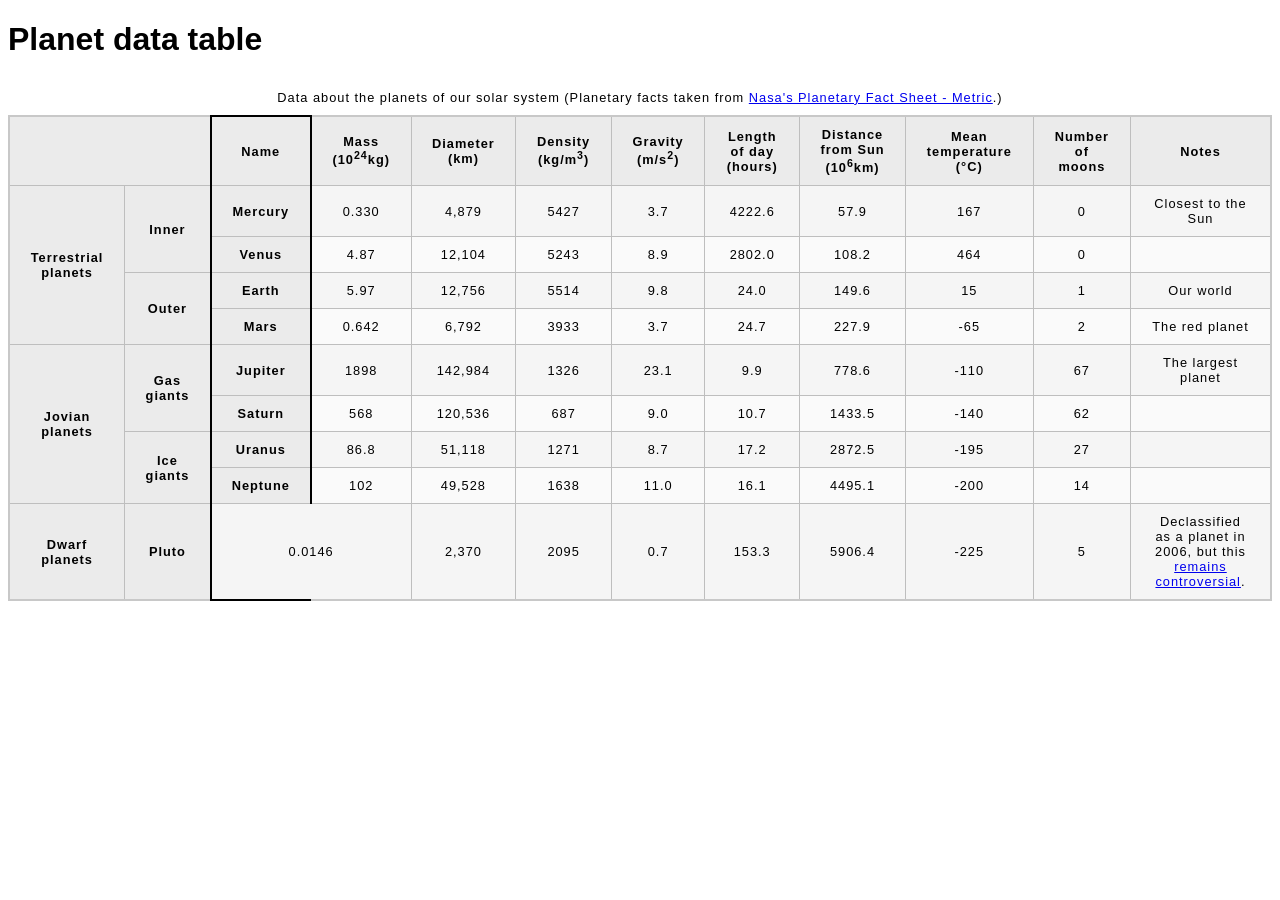
<file: planet-data-table/index.html>
<!--
Name: Clinton Olatunji
File: index.html
Date: 05 June, 2026
A table showing data about planets in our solar system.
-->

<!DOCTYPE html>
<html lang="en-US">
    <meta name="author" content="Clinton Olatunji">
    <meta name="description" content="A table showing data about planets in our solar system.">
  <head>
    <meta charset="utf-8" />
    <meta name="viewport" content="width=device-width" />
    <title>Planet Data Table - Solar System</title>
    <link href="style.css" rel="stylesheet" type="text/css" />
  </head>
  <body>
  <h1>Planet data table</h1>

  <table>
    <caption>Data about the planets of our solar system (Planetary facts taken from <a href="https://nssdc.gsfc.nasa.gov/planetary/factsheet/">Nasa's Planetary Fact Sheet - Metric</a>.)</caption>

    <colgroup>
      <col span="2" />
      <col class="column-border" />
    </colgroup>

    <thead>
      <tr>
        <th colspan="2" scope="col"></th>
        <th scope="col">Name</th>
        <th scope="col">Mass (10<sup>24</sup>kg)</th>
        <th scope="col">Diameter (km)</th>
        <th scope="col">Density (kg/m<sup>3</sup>)</th>
        <th scope="col">Gravity (m/s<sup>2</sup>)</th>
        <th scope="col">Length of day (hours)</th>
        <th scope="col">Distance from Sun (10<sup>6</sup>km)</th>
        <th scope="col">Mean temperature (°C)</th>
        <th scope="col">Number of moons</th>
        <th scope="col">Notes</th>
      </tr>
    </thead>

    <tbody>
      <!-- Terrestrial planets -->
      <tr>
        <th rowspan="4" scope="rowgroup">Terrestrial planets</th>
        <th rowspan="2" scope="rowgroup">Inner</th>
        <th scope="row">Mercury</th>
        <td>0.330</td>
        <td>4,879</td>
        <td>5427</td>
        <td>3.7</td>
        <td>4222.6</td>
        <td>57.9</td>
        <td>167</td>
        <td>0</td>
        <td>Closest to the Sun</td>
      </tr>
      <tr>
        <th scope="row">Venus</th>
        <td>4.87</td>
        <td>12,104</td>
        <td>5243</td>
        <td>8.9</td>
        <td>2802.0</td>
        <td>108.2</td>
        <td>464</td>
        <td>0</td>
        <td></td>
      </tr>
      <tr>
        <th rowspan="2" scope="rowgroup">Outer</th>
        <th scope="row">Earth</th>
        <td>5.97</td>
        <td>12,756</td>
        <td>5514</td>
        <td>9.8</td>
        <td>24.0</td>
        <td>149.6</td>
        <td>15</td>
        <td>1</td>
        <td>Our world</td>
      </tr>
      <tr>
        <th scope="row">Mars</th>
        <td>0.642</td>
        <td>6,792</td>
        <td>3933</td>
        <td>3.7</td>
        <td>24.7</td>
        <td>227.9</td>
        <td>-65</td>
        <td>2</td>
        <td>The red planet</td>
      </tr>

      <!-- Jovian planets - Gas giants -->
      <tr>
        <th rowspan="4" scope="rowgroup">Jovian planets</th>
        <th rowspan="2" scope="rowgroup">Gas giants</th>
        <th scope="row">Jupiter</th>
        <td>1898</td>
        <td>142,984</td>
        <td>1326</td>
        <td>23.1</td>
        <td>9.9</td>
        <td>778.6</td>
        <td>-110</td>
        <td>67</td>
        <td>The largest planet</td>
      </tr>
      <tr>
        <th scope="row">Saturn</th>
        <td>568</td>
        <td>120,536</td>
        <td>687</td>
        <td>9.0</td>
        <td>10.7</td>
        <td>1433.5</td>
        <td>-140</td>
        <td>62</td>
        <td></td>
      </tr>

      <!-- Jovian planets - Ice giants -->
      <tr>
        <th rowspan="2" scope="rowgroup">Ice giants</th>
        <th scope="row">Uranus</th>
        <td>86.8</td>
        <td>51,118</td>
        <td>1271</td>
        <td>8.7</td>
        <td>17.2</td>
        <td>2872.5</td>
        <td>-195</td>
        <td>27</td>
        <td></td>
      </tr>
      <tr>
        <th scope="row">Neptune</th>
        <td>102</td>
        <td>49,528</td>
        <td>1638</td>
        <td>11.0</td>
        <td>16.1</td>
        <td>4495.1</td>
        <td>-200</td>
        <td>14</td>
        <td></td>
      </tr>

      <!-- Dwarf planets -->
      <tr>
        <th scope="rowgroup">Dwarf planets</th>
        <th scope="row">Pluto</th>
        <td colspan="2">0.0146</td>
        <td>2,370</td>
        <td>2095</td>
        <td>0.7</td>
        <td>153.3</td>
        <td>5906.4</td>
        <td>-225</td>
        <td>5</td>
        <td>Declassified as a planet in 2006, but this <a href="http://www.usatoday.com/story/tech/2014/10/02/pluto-planet-solar-system/16578959/">remains controversial</a>.</td>
      </tr>
    </tbody>
  </table>

</body>
</html>
</file>
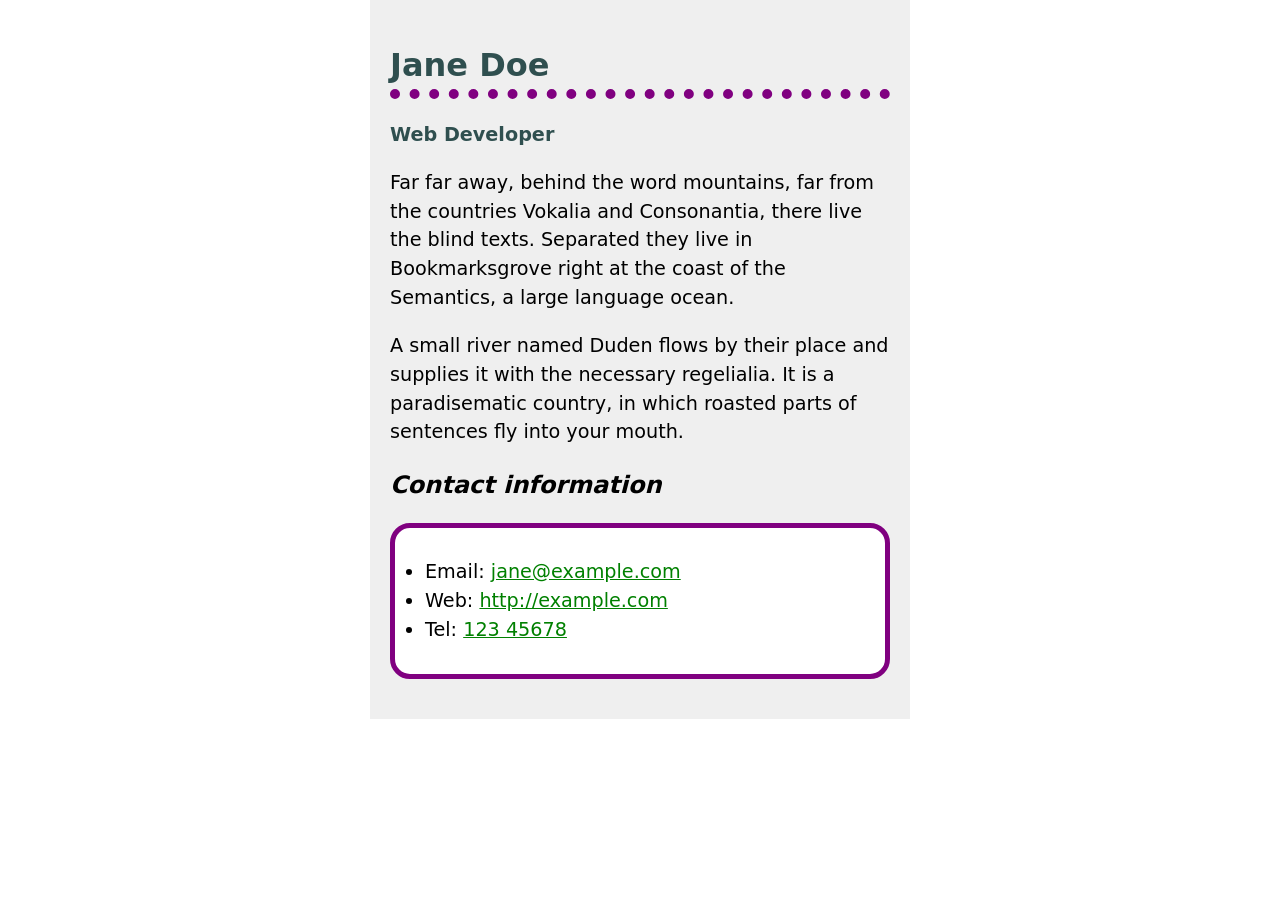
<file: Assignment3/Part1/index.html>
<!--
Name: Clinton Olatunji
File: index.html
Date: 19 June 2026
A biography page styled with CSS as part of Assignment 3 Part 1.
-->
<!DOCTYPE html>
<html lang="en">
<head>
<meta charset="utf-8">
<title>Biography Page</title>
<link rel="stylesheet" href="styles.css">
</head>
<body>
    <h1>Jane Doe</h1>
<div class="job-title">Web Developer</div>
<p>
  Far far away, behind the word mountains, far from the countries Vokalia and
  Consonantia, there live the blind texts. Separated they live in Bookmarksgrove
  right at the coast of the Semantics, a large language ocean.
</p>

<p>
  A small river named Duden flows by their place and supplies it with the
  necessary regelialia. It is a paradisematic country, in which roasted parts of
  sentences fly into your mouth.
</p>


<h2>Contact information</h2>
<ul>
  <li>Email: <a href="mailto:jane@example.com">jane@example.com</a></li>
  <li>Web: <a href="http://example.com">http://example.com</a></li>
  <li>Tel: <a href="tel:12345678">123 45678</a></li>
</ul>
</body>
</html>
</file>
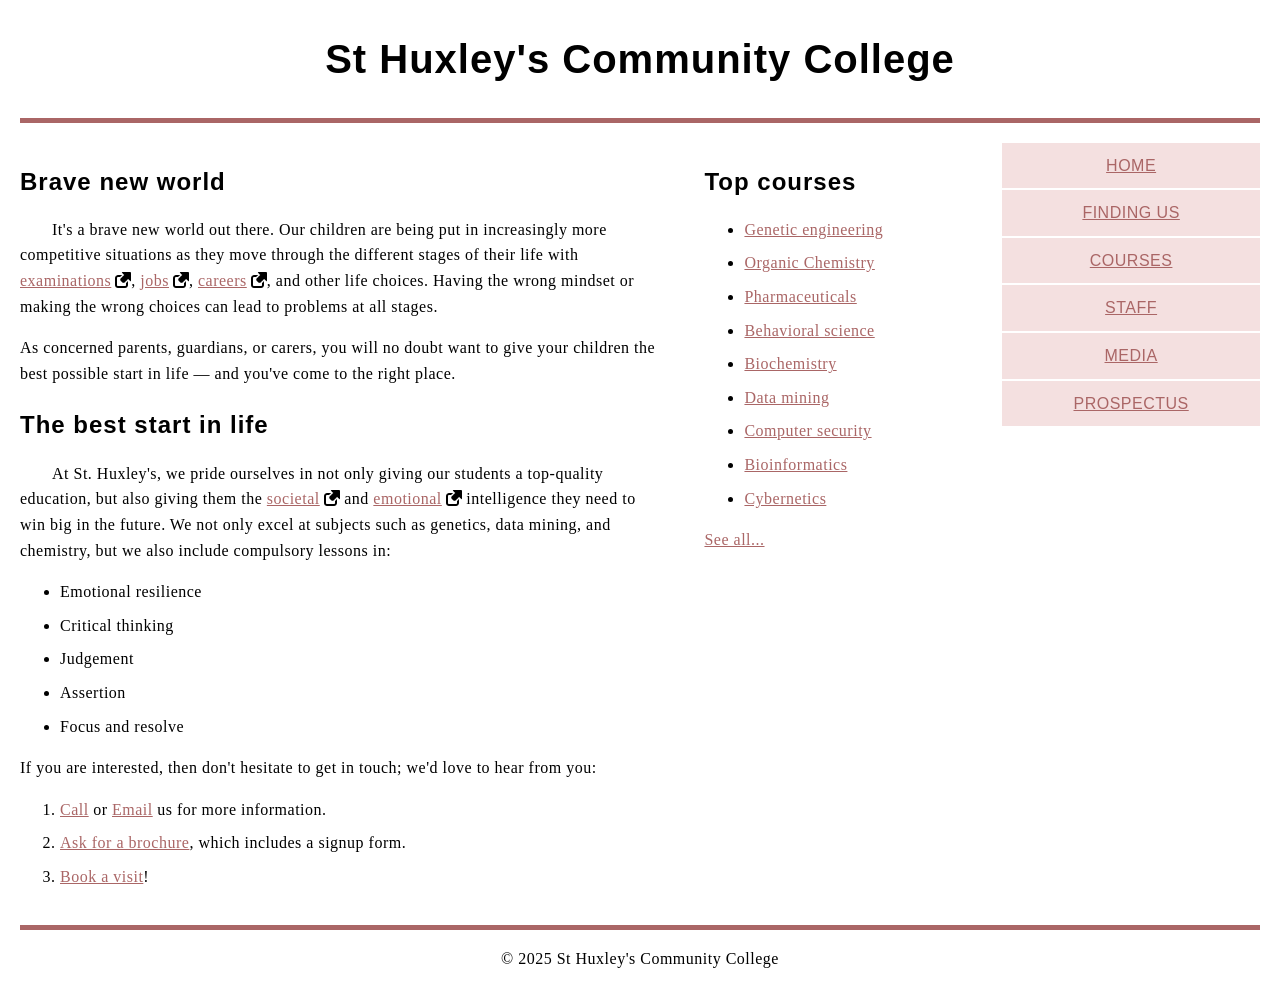
<file: Assignment3/Part2/index.html>
<!--
Name: Clinton Olatunji
File: index.html
Date: 19 June, 2026
A community college homepage with text styling as part of Assignment 3 Part 2.
-->
<!doctype html> 
<html lang="en-US">
  <head>
    <meta charset="utf-8" />
    <meta name="viewport" content="width=device-width" />
    <title>St Huxley's Community College</title>
    <link href="style.css" type="text/css" rel="stylesheet" />
  </head>
  <body>
    <header>
      <h1>St Huxley's Community College</h1>
    </header>
    <main>
      <section>
        <h2>Brave new world</h2>
        <p>
          It's a brave new world out there. Our children are being put in
          increasingly more competitive situations as they move through the
          different stages of their life with
          <a href="https://en.wikipedia.org/wiki/Examination">examinations</a
          >, <a href="https://en.wikipedia.org/wiki/Jobs">jobs</a>,
          <a href="https://en.wikipedia.org/wiki/Career">careers</a>, and
          other life choices. Having the wrong mindset or making the wrong
          choices can lead to problems at all stages.
        </p>
        <p>
          As concerned parents, guardians, or carers, you will no doubt want
          to give your children the best possible start in life — and you've
          come to the right place.
        </p>
        <h2>The best start in life</h2>
        <p>
          At St. Huxley's, we pride ourselves in not only giving our  students
          a top-quality education, but also giving them the 
          <a href="https://en.wikipedia.org/wiki/Society">societal</a> and
          <a href="https://en.wikipedia.org/wiki/Emotion">emotional</a>
          intelligence they need to win big in the future. We not only excel
          at subjects such as genetics, data mining, and chemistry, but we
          also include compulsory lessons in:
        </p>
        <ul>
          <li>Emotional resilience</li>
          <li>Critical thinking</li>
          <li>Judgement</li>
          <li>Assertion</li>
          <li>Focus and resolve</li>
        </ul>
        <p>
          If you are interested, then don't hesitate to get in touch; we'd
          love to hear from you:
        </p>
        <ol>
          <li>
            <a href="#">Call</a> or <a href="#">Email</a> us for more
            information.
          </li>
          <li>
            <a href="#">Ask for a brochure</a>, which includes a signup form.
          </li>
          <li><a href="#">Book a visit</a>!</li>
        </ol>
      </section>
      <aside>
        <h2>Top courses</h2>
        <ul>
          <li><a href="#">Genetic engineering</a></li>
          <li><a href="#">Organic Chemistry</a></li>
          <li><a href="#">Pharmaceuticals</a></li>
          <li><a href="#">Behavioral science</a></li>
          <li><a href="#">Biochemistry</a></li>
          <li><a href="#">Data mining</a></li>
          <li><a href="#">Computer security</a></li>
          <li><a href="#">Bioinformatics</a></li>
          <li><a href="#">Cybernetics</a></li>
        </ul>
        <p><a href="#">See all...</a></p>
      </aside>
      <nav>
        <ul>
          <li><a href="#">Home</a></li>
          <li><a href="#">Finding us</a></li>
          <li><a href="#">Courses</a></li>
          <li><a href="#">Staff</a></li>
          <li><a href="#">Media</a></li>
          <li><a href="#">Prospectus</a></li>
        </ul>
      </nav>
    </main>
    <footer>
      <p>&copy; 2025 St Huxley's Community College</p>
    </footer>
  </body>
</html>
</file>
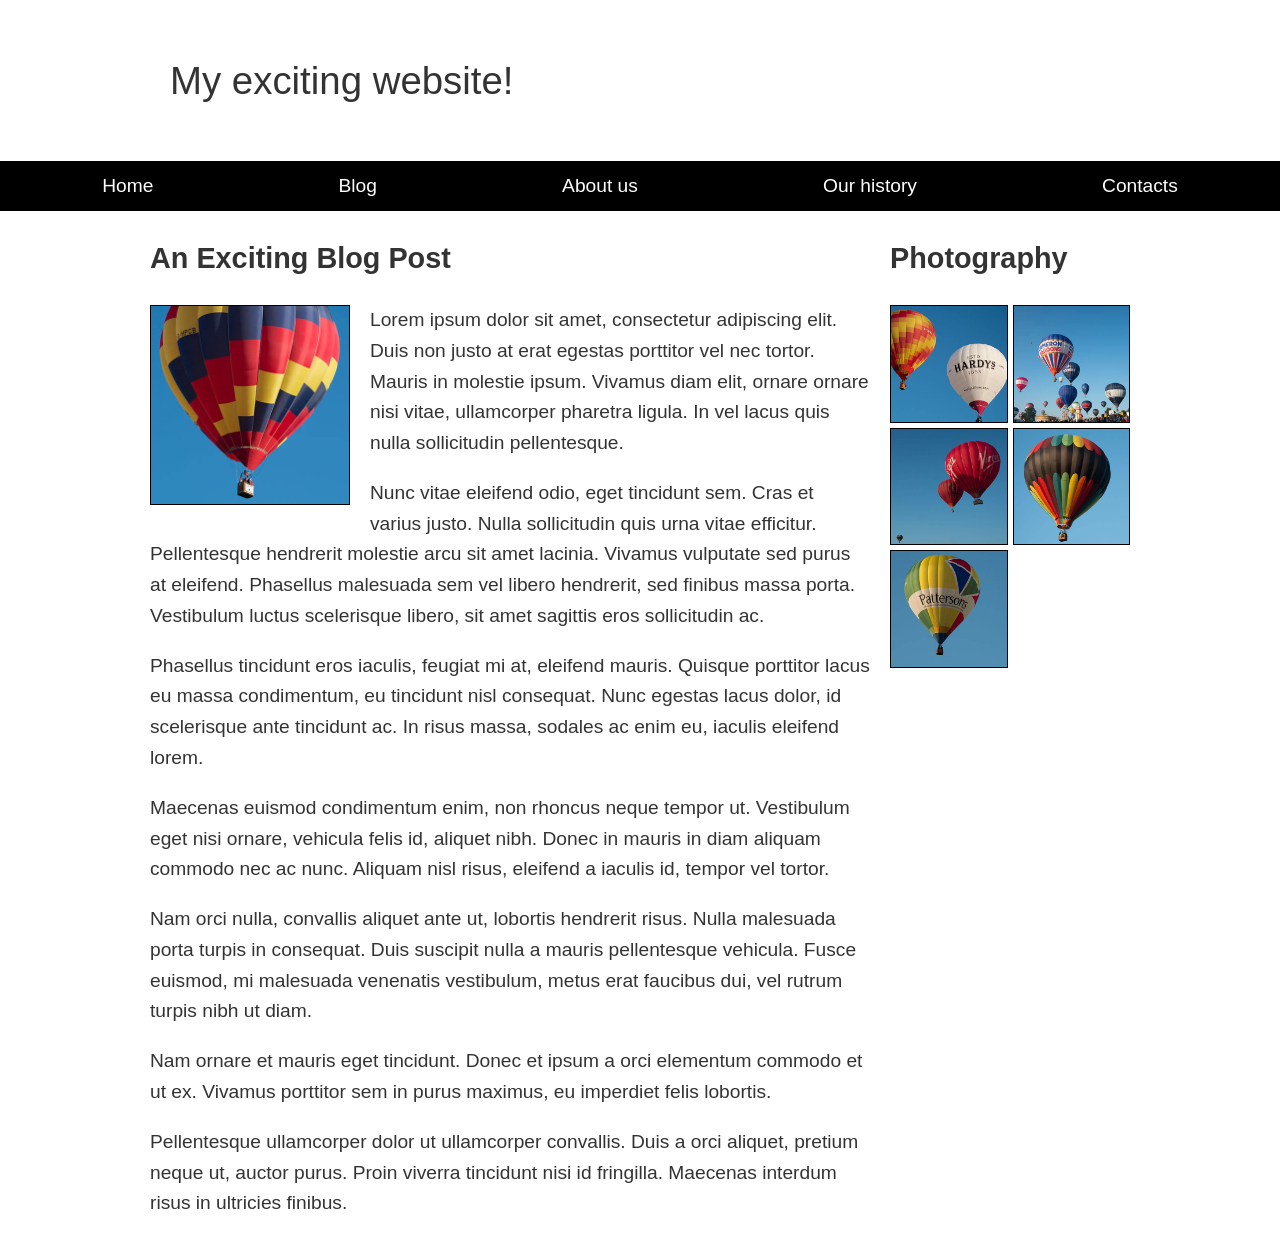
<file: Assignment3/Part3/index.html>
<!--
Name: Clinton  Olatunji
File: index.html
Date: 19 June, 2026    
A webpage layout exercise as part of Assignment 3 Part 3.
-->
<!doctype html>
<html lang="en-US">
  <head>
    <meta charset="utf-8" />
    <meta name="viewport" content="width=device-width, initial-scale=1" />
    <title>Layout Task</title>
    <link href="style.css" rel="stylesheet" type="text/css" />
  </head>
  <body>
    <div class="logo">My exciting website!</div>

    <nav>
      <ul>
        <li><a href="">Home</a></li>
        <li><a href="">Blog</a></li>
        <li><a href="">About us</a></li>
        <li><a href="">Our history</a></li>
        <li><a href="">Contacts</a></li>
      </ul>
    </nav>

    <main class="grid">
      <article>
        <h1>An Exciting Blog Post</h1>
        <img src="images/square6.jpg" alt="placeholder" class="feature" />
        <p>
          Lorem ipsum dolor sit amet, consectetur adipiscing elit. Duis non
          justo at erat egestas porttitor vel nec tortor. Mauris in molestie
          ipsum. Vivamus diam elit, ornare ornare nisi vitae, ullamcorper
          pharetra ligula. In vel lacus quis nulla sollicitudin pellentesque.
        </p>
        <p>
          Nunc vitae eleifend odio, eget tincidunt sem. Cras et varius justo.
          Nulla sollicitudin quis urna vitae efficitur. Pellentesque
          hendrerit molestie arcu sit amet lacinia. Vivamus vulputate sed
          purus at eleifend. Phasellus malesuada sem vel libero hendrerit,
          sed finibus massa porta. Vestibulum luctus scelerisque libero, sit
          amet sagittis eros sollicitudin ac.
        </p>
        <p>
          Phasellus tincidunt eros iaculis, feugiat mi at, eleifend mauris.
          Quisque porttitor lacus eu massa condimentum, eu tincidunt nisl
          consequat. Nunc egestas lacus dolor, id scelerisque ante tincidunt
          ac. In risus massa, sodales ac enim eu, iaculis eleifend lorem.
        </p>
        <p>
          Maecenas euismod condimentum enim, non rhoncus neque tempor ut.
          Vestibulum eget nisi ornare, vehicula felis id, aliquet nibh. Donec
          in mauris in diam aliquam commodo nec ac nunc. Aliquam nisl risus,
          eleifend a iaculis id, tempor vel tortor.
        </p>
        <p>
          Nam orci nulla, convallis aliquet ante ut, lobortis hendrerit
          risus. Nulla malesuada porta turpis in consequat. Duis suscipit
          nulla a mauris pellentesque vehicula. Fusce euismod, mi malesuada
          venenatis vestibulum, metus erat faucibus dui, vel rutrum turpis
          nibh ut diam.
        </p>
        <p>
          Nam ornare et mauris eget tincidunt. Donec et ipsum a orci elementum
          commodo et ut ex. Vivamus porttitor sem in purus maximus, eu imperdiet
          felis lobortis.
        </p>
        <p>
          Pellentesque ullamcorper dolor ut ullamcorper convallis. Duis a
          orci aliquet, pretium neque ut, auctor purus. Proin viverra
          tincidunt nisi id fringilla. Maecenas interdum risus in ultricies
          finibus.
        </p>
      </article>


      <aside>
        <h2>Photography</h2>
        <ul class="photos">
          <li><img src="images/square1.jpg" alt="placeholder" /></li> 
          <li><img src="images/square2.jpg" alt="placeholder" /></li>
          <li><img src="images/square3.jpg" alt="placeholder" /></li>
          <li><img src="images/square4.jpg" alt="placeholder" /></li>
          <li><img src="images/square5.jpg" alt="placeholder" /></li>
        </ul>
      </aside>
    </main>
  </body>
</html>
</file>
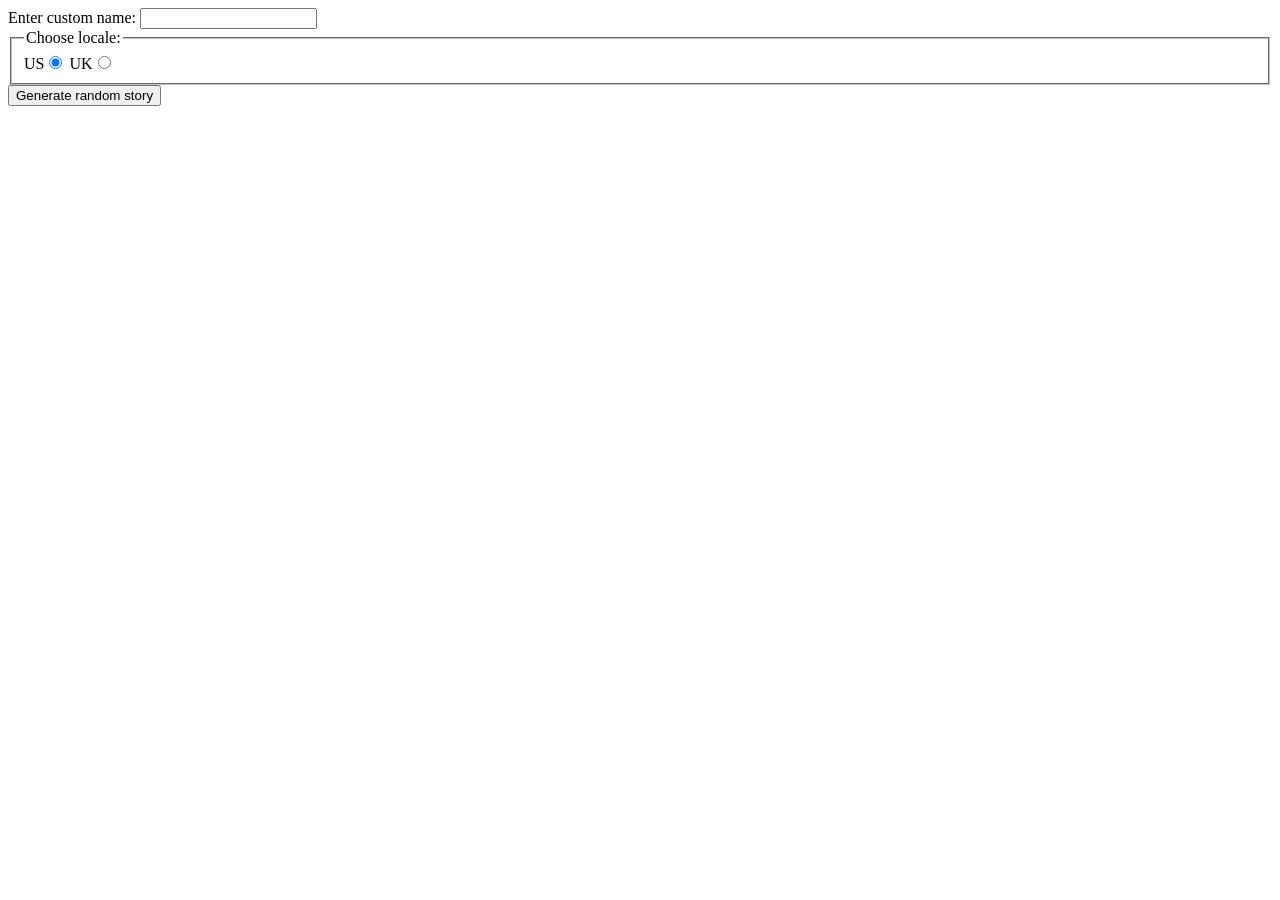
<file: Assignment4/Part1/index.html>
<!DOCTYPE html>
<html lang="en">
<head>
<meta charset="utf-8">
<title>Silly Story Generator</title>
<!--
Name: Clinton Olatunji
File: index.html
Date: 31 July 2026
This page contains a form and button that generates a silly random story.
-->
</head>
<body>
<div>
  <label for="custom-name">Enter custom name:</label>
  <input id="custom-name" type="text" placeholder="" />
</div>
<fieldset>
  <legend>Choose locale:</legend>
  <label for="us">US</label
  ><input id="us" type="radio" name="uk-us" value="us" checked />
  <label for="uk">UK</label
  ><input id="uk" type="radio" name="uk-us" value="uk" />
</fieldset>
<div>
  <button class="generate">Generate random story</button>
</div>
<!-- Thanks a lot to Willy Aguirre for his help with the code for this assessment -->
<p class="story"></p>
<script src="main.js"></script>
</body>
</html>
</file>
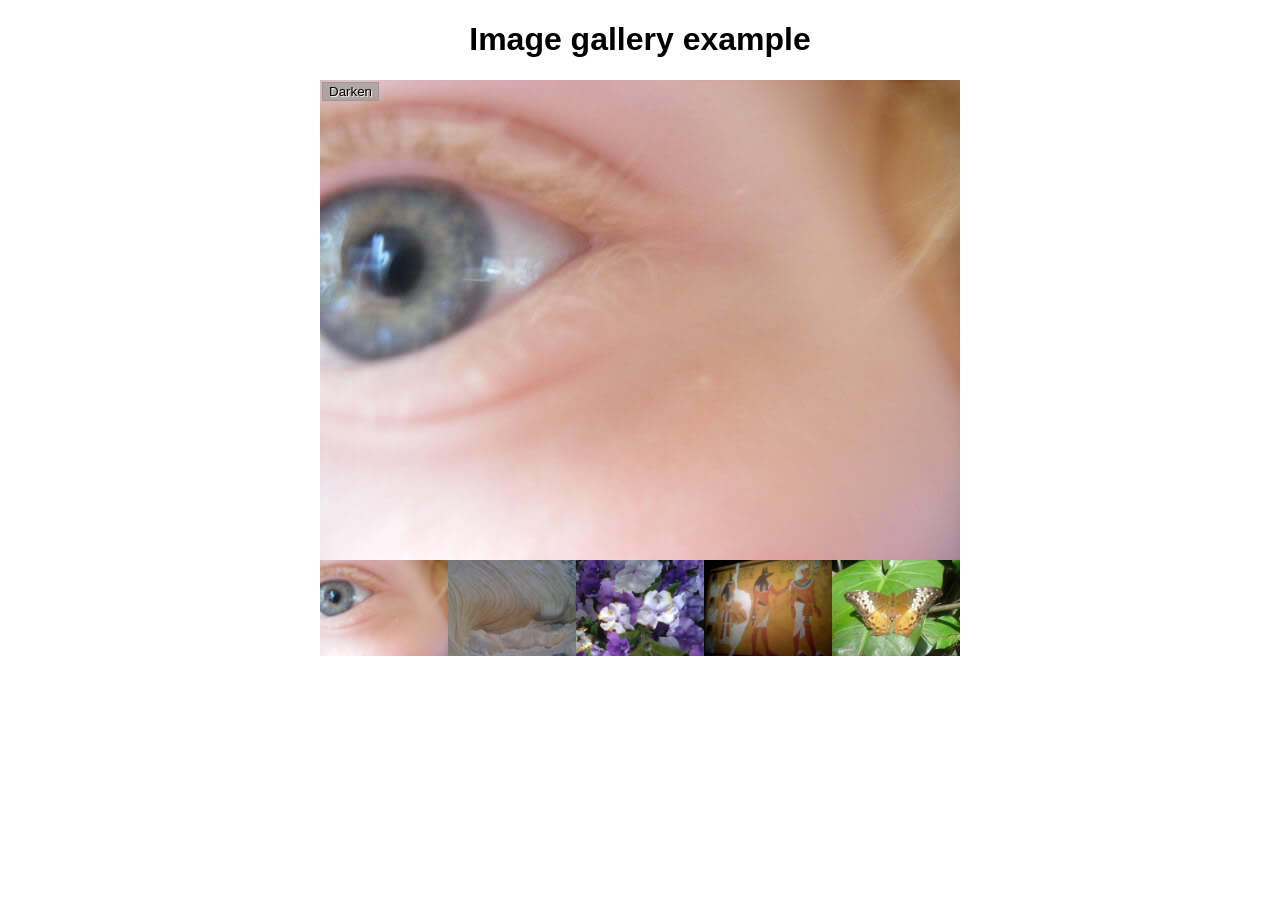
<file: Assignment4/Part2/index.html>
<!--
Name: Clinton Olatunji
File: index.html
Date: 31 July 2026
This page displays a photo gallery with a thumbnail bar, a darken button, and a large main image.
-->
<!DOCTYPE html>
<html lang="en-us">
  <head>
    <meta charset="utf-8">

    <title>Image gallery</title>

    <link rel="stylesheet" href="style.css">
    
  </head>

  <body>
    <h1>Image gallery example</h1>

    <div class="full-img">
      <img class="displayed-img" src="images/pic1.jpg" alt="Closeup of a human eye">
      <div class="overlay"></div>
      <button class="dark">Darken</button>
    </div>

    <div class="thumb-bar">


    </div>
    <script src="main.js"></script>
  </body>
</html>
</file>
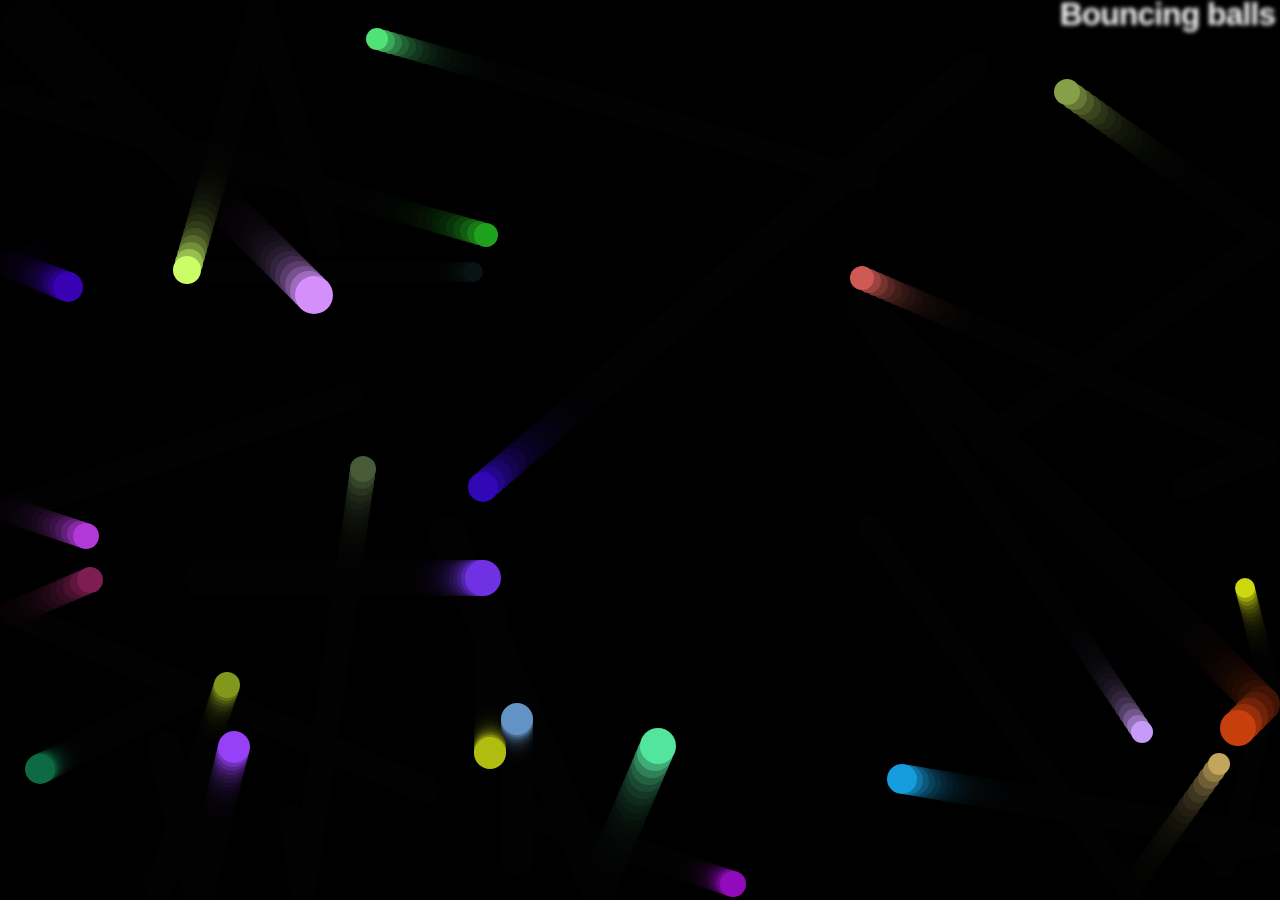
<file: Assignment4/Part3/index.html>
<!DOCTYPE html>
<html lang="en">
<head>
<meta charset="utf-8">
<title>Bouncing Balls</title>
<!--
Name: clinton Olatunji
File: index.html
Date: 31 July 2026
This page displays a canvas with colorful balls bouncing around the screen.
-->
<link rel="stylesheet" href="style.css">
</head>
<body>
<h1>Bouncing balls</h1>
<canvas></canvas>
<script src="main.js"></script>
</body>
</html>
</file>
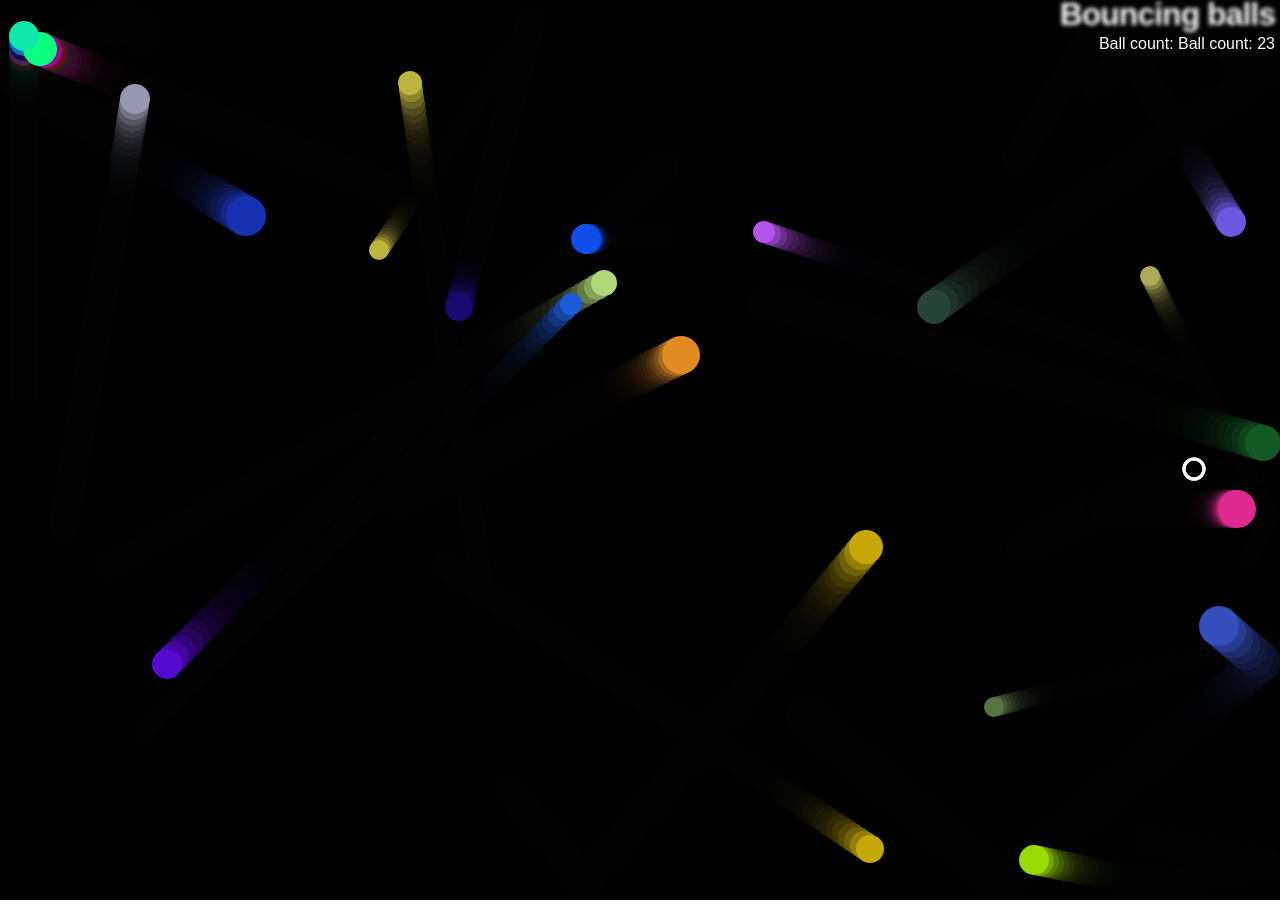
<file: Assignment4/Part4/index.html>
<!DOCTYPE html>
<html lang="en">
<head>
<meta charset="utf-8">
<title>Bouncing Balls with Evil Circle</title>
<!--
Name: clinton Olatunji
File: index.html
Date: 31 July 2026
This page adds a user controlled evil circle that eats the bouncing balls, with a ball counter.
-->
<link rel="stylesheet" href="style.css">
</head>
<body>
<h1>Bouncing balls</h1>
<p>Ball count: <span class="count">0</span></p>
<canvas></canvas>
<script src="main.js"></script>
</body>
</html>
</file>
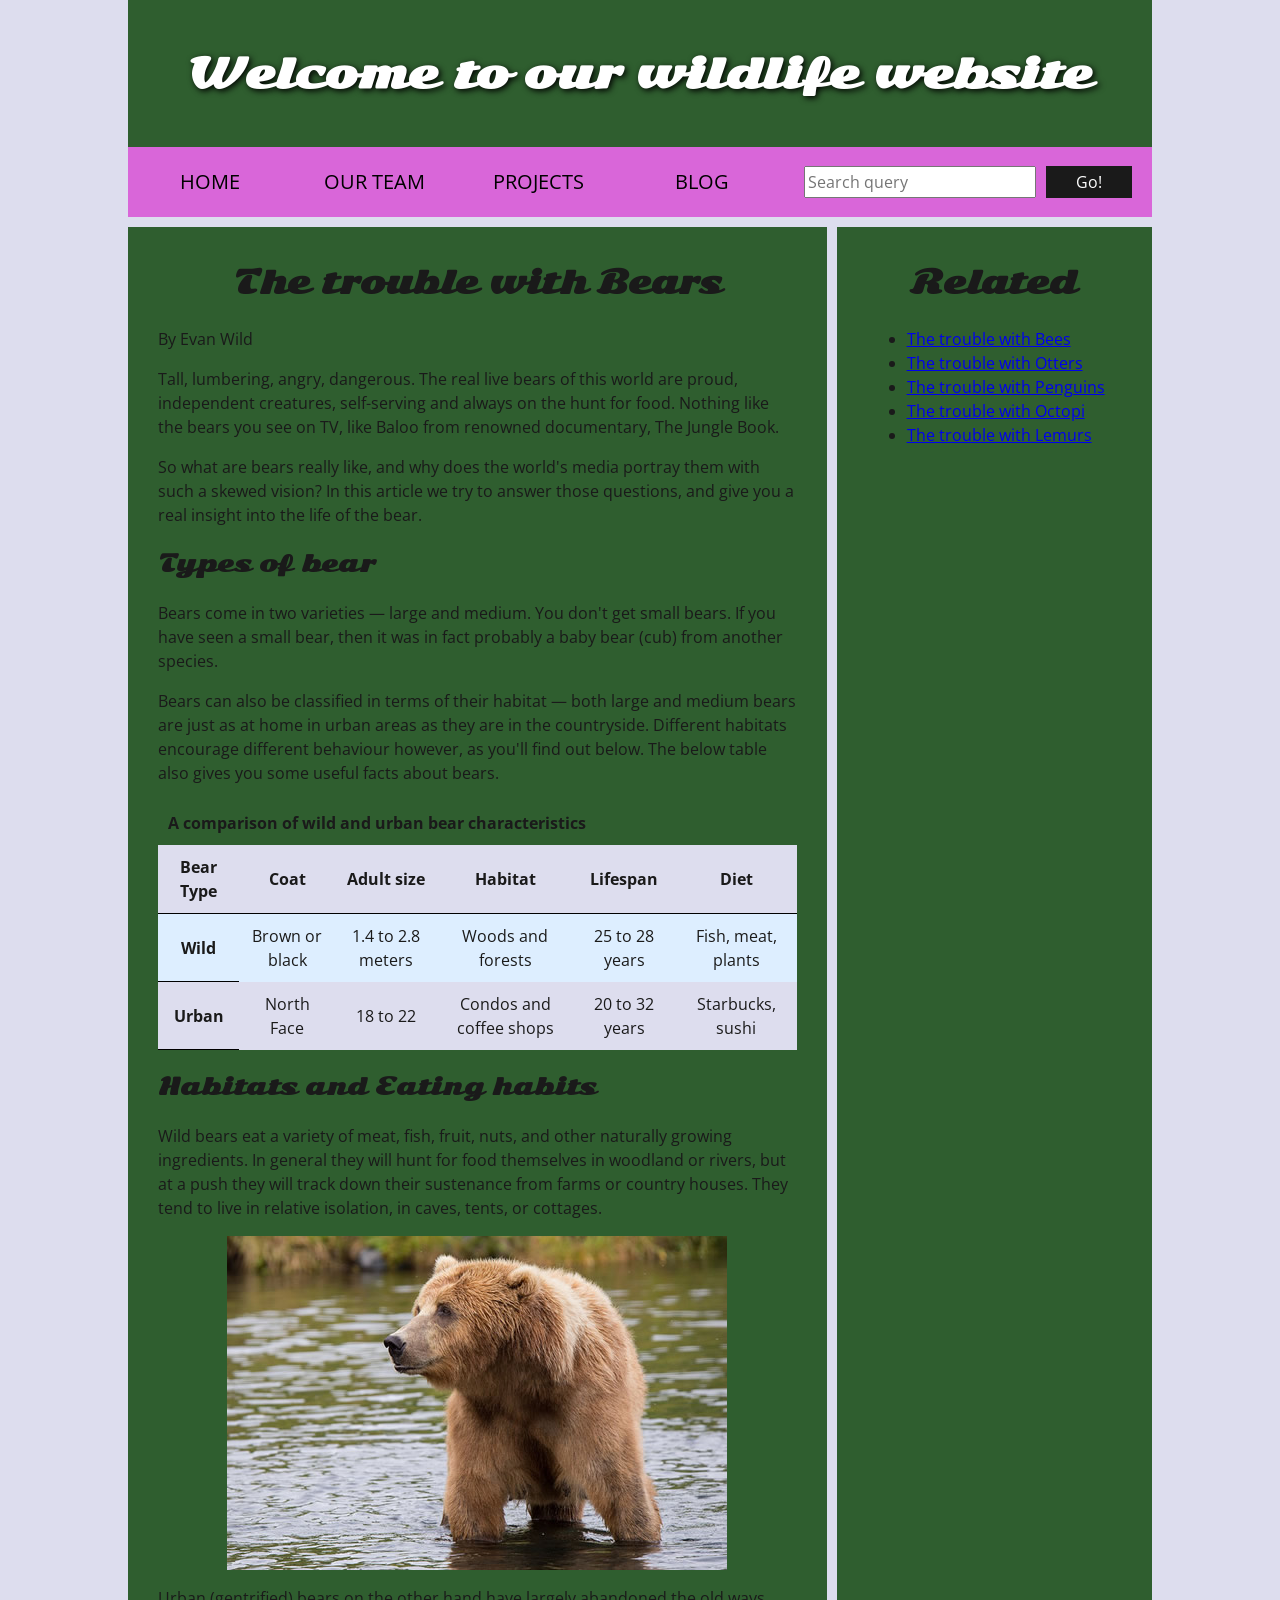
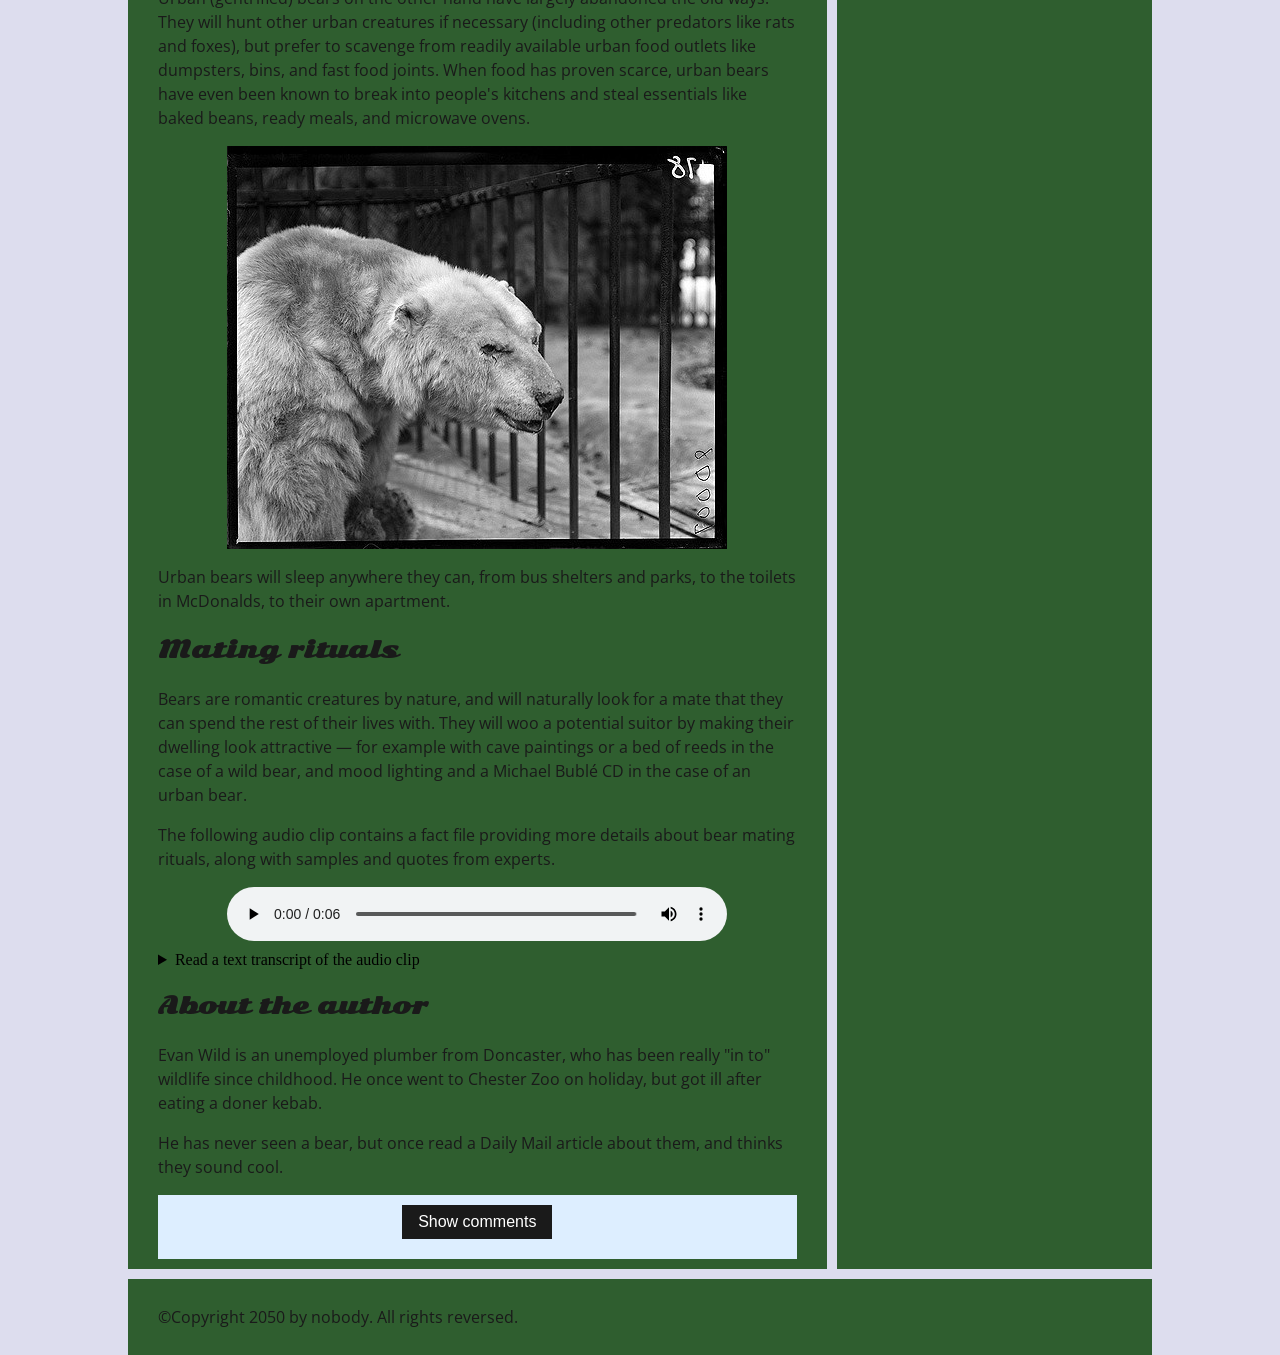
<file: Assignment5/Part1/index.html>
<!DOCTYPE html>
<html lang="en">
  <head>
    <meta charset="utf-8">

    <title>Accessibility assessment</title>
    <!--
    Name: Clinton Olatunji
    File: index.html
    Date: 05 August 2026
    This page is a fixed, accessible version of a fictional wildlife article about bears, with improved color contrast, semantic HTML, labeled forms, and an accessible table.
    -->
    <link href="https://fonts.googleapis.com/css?family=Open+Sans+Condensed:300|Sonsie+One" rel="stylesheet" type="text/css">
    <link rel="stylesheet" href="style.css">

    <!-- the below three lines are a fix to get HTML5 semantic elements working in old versions of Internet Explorer-->
    <!--[if lt IE 9]>
      <script src="http://html5shiv.googlecode.com/svn/trunk/html5.js"></script>
    <![endif]-->
  </head>

  <body>
    <header class="header">
      <h1>Welcome to our wildlife website</h1>
    </header>

    <nav class="nav">
      <ul>
        <li><a href="#">Home</a></li>
        <li><a href="#">Our team</a></li>
        <li><a href="#">Projects</a></li>
        <li><a href="#">Blog</a></li>
      </ul>

      <form class="search">
        <label for="search-input" class="visually-hidden">Search the site</label>
        <input type="search" name="q" id="search-input" placeholder="Search query">
        <input type="submit" value="Go!">
      </form>
    </nav>

    <main>
      <article>
        <h2>The trouble with Bears</h2>
        <p>By Evan Wild</p>
        <p>Tall, lumbering, angry, dangerous. The real live bears of this world are proud, independent creatures, self-serving and always on the hunt for food. Nothing like the bears you see on TV, like Baloo from renowned documentary, The Jungle Book.</p>
        <p>So what are bears really like, and why does the world's media portray them with such a skewed vision? In this article we try to answer those questions, and give you a real insight into the life of the bear.</p>

        <h3>Types of bear</h3>
        <p>Bears come in two varieties — large and medium. You don't get small bears. If you have seen a small bear, then it was in fact probably a baby bear (cub) from another species.</p>
        <p>Bears can also be classified in terms of their habitat — both large and medium bears are just as at home in urban areas as they are in the countryside. Different habitats encourage different behaviour however, as you'll find out below. The below table also gives you some useful facts about bears.</p>

        <table>
          <caption>A comparison of wild and urban bear characteristics</caption>
          <thead>
            <tr>
              <th scope="col">Bear Type</th>
              <th scope="col">Coat</th>
              <th scope="col">Adult size</th>
              <th scope="col">Habitat</th>
              <th scope="col">Lifespan</th>
              <th scope="col">Diet</th>
            </tr>
          </thead>
          <tbody>
            <tr>
              <th scope="row">Wild</th>
              <td>Brown or black</td>
              <td>1.4 to 2.8 meters</td>
              <td>Woods and forests</td>
              <td>25 to 28 years</td>
              <td>Fish, meat, plants</td>
            </tr>
            <tr>
              <th scope="row">Urban</th>
              <td>North Face</td>
              <td>18 to 22</td>
              <td>Condos and coffee shops</td>
              <td>20 to 32 years</td>
              <td>Starbucks, sushi</td>
            </tr>
          </tbody>
        </table>

        <h3>Habitats and Eating habits</h3>
        <p>Wild bears eat a variety of meat, fish, fruit, nuts, and other naturally growing ingredients. In general they will hunt for food themselves in woodland or rivers, but at a push they will track down their sustenance from farms or country houses. They tend to live in relative isolation, in caves, tents, or cottages.</p>

        <img src="media/wild-bear.jpg" alt="A wild brown bear standing in a forest clearing">

        <p>Urban (gentrified) bears on the other hand have largely abandoned the old ways. They will hunt other urban creatures if necessary (including other predators like rats and foxes), but prefer to scavenge from readily available urban food outlets like dumpsters, bins, and fast food joints. When food has proven scarce, urban bears have even been known to break into people's kitchens and steal essentials like baked beans, ready meals, and microwave ovens.</p>

        <img src="media/urban-bear.jpg" alt="A bear sitting on a city bench next to a takeout coffee cup">

        <p>Urban bears will sleep anywhere they can, from bus shelters and parks, to the toilets in McDonalds, to their own apartment.</p>

        <h3>Mating rituals</h3>
        <p>Bears are romantic creatures by nature, and will naturally look for a mate that they can spend the rest of their lives with. They will woo a potential suitor by making their dwelling look attractive — for example with cave paintings or a bed of reeds in the case of a wild bear, and mood lighting and a Michael Bublé CD in the case of an urban bear.</p>

        <p>The following audio clip contains a fact file providing more details about bear mating rituals, along with samples and quotes from experts.</p>

        <audio controls>
          <source src="media/bear.mp3" type="audio/mp3">
          <source src="media/bear.ogg" type="audio/ogg">
          <p>It looks like your browser doesn't support HTML5 audio players. Here is a <a href="#audio-transcript">link to a text transcript</a> instead.</p>
        </audio>

        <details id="audio-transcript">
          <summary>Read a text transcript of the audio clip</summary>
          <p>The clip discusses how wild bears use scent marking and physical displays to attract mates, while urban bears rely more on visual displays such as decorating their den, and choosing a well lit spot near restaurants.</p>
        </details>

        <aside>
          <h3>About the author</h3>
          <p>Evan Wild is an unemployed plumber from Doncaster, who has been really "in to" wildlife since childhood. He once went to Chester Zoo on holiday, but got ill after eating a doner kebab.</p>
          <p>He has never seen a bear, but once read a Daily Mail article about them, and thinks they sound cool.</p>
        </aside>

        <section class="comments">
          <button class="show-hide" type="button">Show comments</button>

          <div class="comment-wrapper">
            <h2>Add comment</h2>

            <form class="comment-form">
              <div class="flex-pair">
                <label for="name">Your name:</label>
                <input type="text" name="name" id="name" placeholder="Enter your name">
              </div>
              <div class="flex-pair">
                <label for="comment">Your comment:</label>
                <input type="text" name="comment" id="comment" placeholder="Enter your comment">
              </div>
              <div>
                <input type="submit" value="Submit comment">
              </div>
            </form>

            <h2>Comments</h2>

            <ul class="comment-container">
              <li>
                <p>Bob Fossil</p>
                <p>Oh I am so glad you taught me all about the big brown angry guys in the woods. With their sniffing little noses and their bad attitudes, they can sure be a menace — I was thinking of putting them all in a truck and driving them outta here. I run a zoo, you know.</p>
              </li>
            </ul>
          </div>
        </section>
      </article>

      <div class="secondary">
        <h2>Related</h2>

        <ul>
          <li><a href="#">The trouble with Bees</a></li>
          <li><a href="#">The trouble with Otters</a></li>
          <li><a href="#">The trouble with Penguins</a></li>
          <li><a href="#">The trouble with Octopi</a></li>
          <li><a href="#">The trouble with Lemurs</a></li>
        </ul>
      </div>
    </main>

    <footer>
      <p>©Copyright 2050 by nobody. All rights reversed.</p>
    </footer>

    <script src="main.js"></script>

  </body>
</html>
</file>
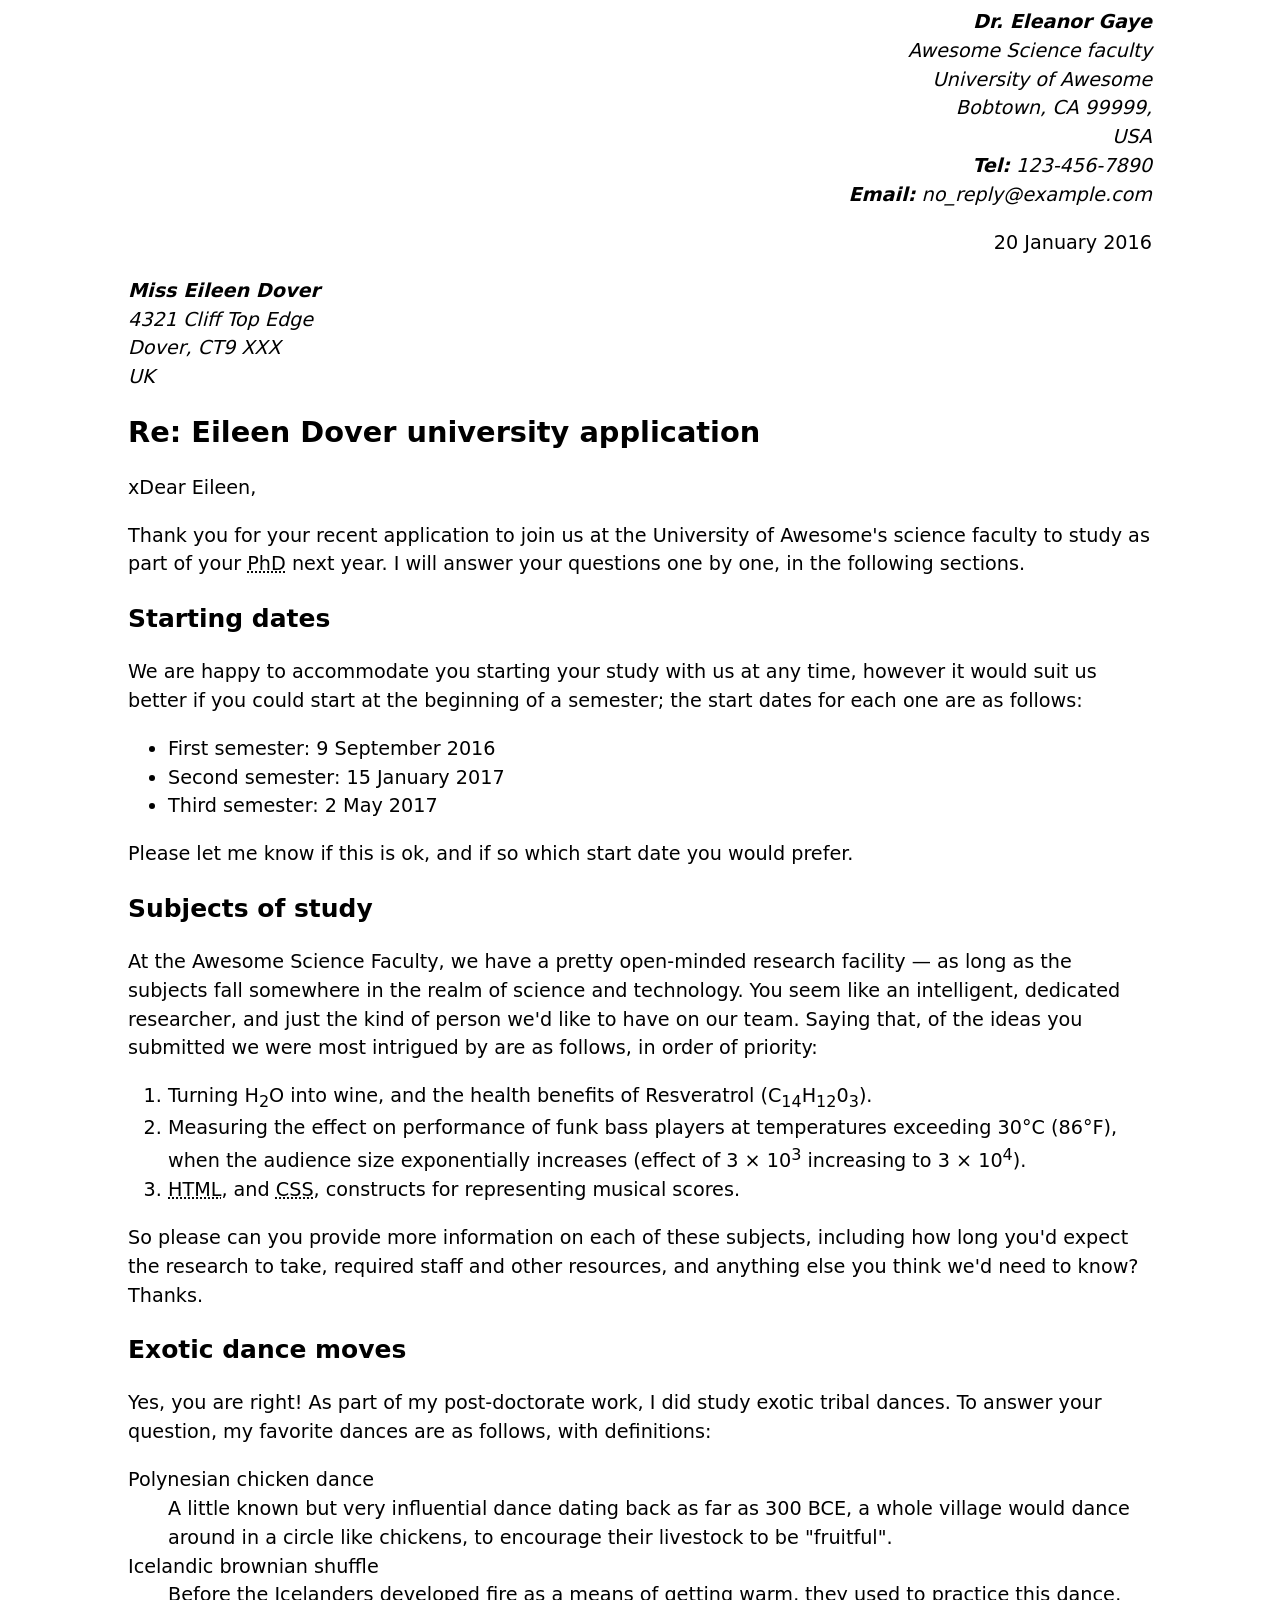
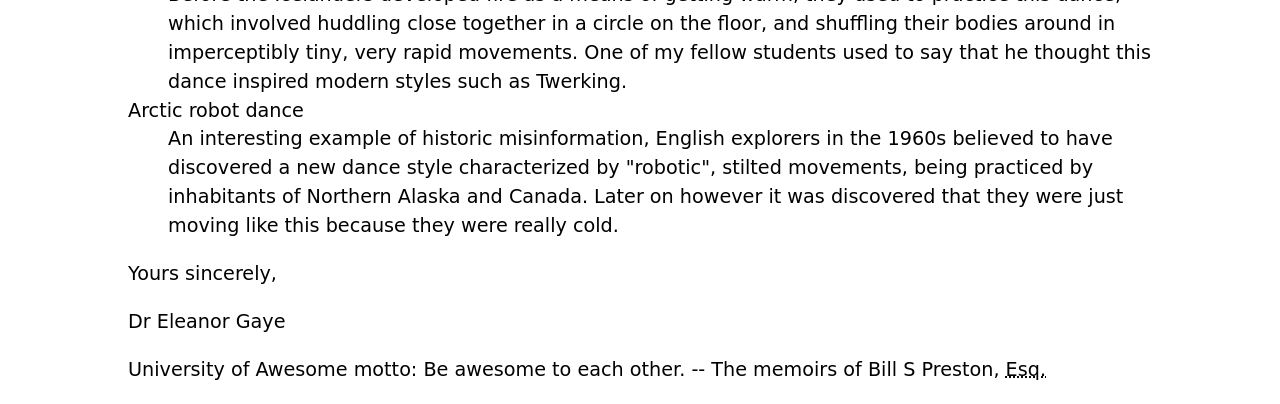
<file: lab1/part1/index.html>
<!DOCTYPE html> 
<html lang="en"> 
<head> 
	<meta charset="utf-8">         
	<!--
        Name: Clinton Olatunji
        File: index.html
        Date: 15 May 2026
        Description: Lab 1 part 1 for INFT1206, a resume cover
        -->
        <title>INFT1206 - Lab 1 Part 1</title>
	<style>
            body {
                font: 1.2em / 1.5 system-ui;
                width: 80%;
                margin-left: auto;
                margin-right: auto;
            }

            .sender-column {
                text-align: right;
            }

            h1 {
                font-size: 1.5em;
            }

            h2 {
                font-size: 1.3em;
            }
        </style>
    </head>
    <body>
        <address class="sender-column"><strong>Dr. Eleanor Gaye</strong><br>
        Awesome Science faculty<br>
        University of Awesome<br>
        Bobtown, CA 99999,<br>
        USA<br>
        <strong>Tel:</strong> 123-456-7890<br>
        <strong>Email:</strong> no_reply@example.com</address>

        <p class="sender-column"><time datetime="2016-01-20">20 January 2016</time></p>

        <address><strong>Miss Eileen Dover</strong><br>
        4321 Cliff Top Edge<br>
        Dover, CT9 XXX<br>
        UK</address>

        <h1>Re: Eileen Dover university application</h1>

        <p>xDear Eileen,</p>

        <p>Thank you for your recent application to join us at the University of
        Awesome's science faculty to study as part of your
        <abbr title="Doctor of Philosophy">PhD</abbr> next year. I will answer your
        questions one by one, in the following sections.</p>

        <h2>Starting dates</h2>

        <p>We are happy to accommodate you starting your study with us at any time,
        however it would suit us better if you could start at the beginning of a
        semester; the start dates for each one are as follows:</p>

        <ul>
            <li>First semester: 9 September 2016</li>
            <li>Second semester: 15 January 2017</li>
            <li>Third semester: 2 May 2017</li>
        </ul>

        <p>Please let me know if this is ok, and if so which start date you would
        prefer.</p>

        <h2>Subjects of study</h2>

        <p>At the Awesome Science Faculty, we have a pretty open-minded research
        facility — as long as the subjects fall somewhere in the realm of science
        and technology. You seem like an intelligent, dedicated researcher, and
        just the kind of person we'd like to have on our team. Saying that, of the
        ideas you submitted we were most intrigued by are as follows, in order of
        priority:</p>

        <ol>
            <li>Turning H<sub>2</sub>O into wine, and the health benefits of Resveratrol (C<sub>14</sub>H<sub>12</sub>0<sub>3</sub>).</li>
            <li>Measuring the effect on performance of funk bass players at temperatures
            exceeding 30°C (86°F), when the audience size exponentially increases
            (effect of 3 × 10<sup>3</sup> increasing to 3 × 10<sup>4</sup>).</li>
            <li><abbr title="Hypertext Markup Language">HTML</abbr>, and <abbr title="Cascading Style Sheet">CSS</abbr>,
            constructs for representing musical scores.</li>
        </ol>

        <p>So please can you provide more information on each of these subjects,
        including how long you'd expect the research to take, required staff and
        other resources, and anything else you think we'd need to know? Thanks.</p>

        <h2>Exotic dance moves</h2>

       <p> Yes, you are right! As part of my post-doctorate work, I
        did study exotic tribal dances. To answer your question, my
        favorite dances are as follows, with definitions:</p>

        <dl>
        <dt>Polynesian chicken dance</dt>
            <dd>A little known but very influential dance dating back as far as
            300 BCE, a whole village would
            dance around in a circle like chickens, to encourage their livestock to
            be "fruitful".</dd>
        <dt>Icelandic brownian shuffle</dt>
            <dd>Before the Icelanders developed fire as a means of getting warm, they
            used to practice this dance, which involved huddling close together in a
            circle on the floor, and shuffling their bodies around in imperceptibly
            tiny, very rapid movements. One of my fellow students used to say that
            he thought this dance inspired modern styles such as Twerking.</dd>
        <dt>Arctic robot dance</dt>
            <dd>An interesting example of historic misinformation, English explorers in
            the 1960s believed to have discovered a new dance style characterized by
            "robotic", stilted movements, being practiced by inhabitants of Northern
            Alaska and Canada. Later on however it was discovered that they were
            just moving like this because they were really cold.</dd>
        </dl>
        <p>Yours sincerely,</p>

        <p>Dr Eleanor Gaye</p>

        <p>University of Awesome motto: Be awesome to each other. --
        The memoirs of Bill S Preston, <abbr title="Esquire">Esq.</abbr></p>
    </body>
</html>
</file>
<file: planet-data-table/style.css>
html {
  font-family: sans-serif;
}

table {
  border-collapse: collapse;
  border: 2px solid rgb(200 200 200);
  letter-spacing: 1px;
  font-size: 0.8rem;
}

td,
th {
  border: 1px solid rgb(190 190 190);
  padding: 10px 20px;
}

th {
  background-color: rgb(235 235 235);
}

td {
  text-align: center;
}

tr:nth-child(even) td {
  background-color: rgb(250 250 250);
}

tr:nth-child(odd) td {
  background-color: rgb(245 245 245);
}

caption {
  padding: 10px;
}

.column-border {
  border: 2px solid black;
}
</file>
<file: Assignment3/Part1/styles.css>
/* Starting CSS */
html {
  background-color: white;
}
/* Box Styles */
body {
  font: 1.2em / 1.5 system-ui;

  /* Box styles - Task 1, 2, 3 */
  padding: 20px;
  width: 500px;
  background-color: #efefef;
  margin: 0 auto;
}

/* Box styles-Task 4 and 5 */
ul {
  background-color: white;
  border: 5px solid purple;
  padding: 30px;
  border-radius: 20px;
}

/* Text styles - Task 1 */
h1 {
  color: darkslategray;
  border-bottom: 10px dotted purple;
  font-size: 2rem;
}

/* Text styles-Task 2 and 3 */
h2 {
  font-style: italic;
  font-size: 1.5rem;
}

/* Text styles - Task 4 */
.job-title {
  color: darkslategray;
  font-weight: bold;
}

/* Text styles - Task 5 */
a {
  color: green;
}

/* Text styles - Task 6 and 7 */
a:hover,
a:focus {
  color: darkgreen;
  text-decoration: none;
}
</file>
<file: Assignment3/Part2/style.css>
/* General setup */
* {
  box-sizing: border-box;
}

body {
  margin: 0 auto;
  padding: 0 20px;
  min-width: 980px;
  max-width: 1400px;

  /* Body font */
  font-family: Georgia, "Times New Roman", serif;
  line-height: 1.6;
  letter-spacing: 0.5px;
}

/* Layout */
main {
  display: grid;
  grid-template-columns: 5fr 2fr 2fr;
  gap: 40px;
  padding: 20px 0;
}

/* Header and footer */
header {
  border-bottom: 5px solid #aa6666;
}

footer {
  border-top: 5px solid #aa6666;
}

footer p {
  text-align: center;
}

/* Headings font and sizing */
h1, h2, h3 {
  font-family: "Arial Black", "Arial Bold", Arial, sans-serif;
  letter-spacing: 1px;
}

h1 {
  font-size: 2.5rem;
  text-align: center;
}


h2 {
  font-size: 1.5rem;
  margin-bottom: 0;
}

/* First paragraph after heading indentation */
section h2 + p,
section h1 + p {
  text-indent: 2rem;
}

/* Link styling */
a:link {
  color: #aa6666;
  text-decoration: underline;
}

a:visited {
  color: #883333;
  text-decoration: underline;
}

a:focus {
  color: #aa6666;
  text-decoration: none;
  outline: none;
}

a:hover {
  color: #aa6666;
  text-decoration: none;
}

a:active {
  color: #aa6666;
}


/* External link icon */
a[href^="http"] {
  background: url("external-link-52.png") no-repeat 100% 0;
  background-size: 16px 16px;
  padding-right: 20px;
}

/* List styling */
ul, ol {
  line-height: 1.6;
  margin: 1em 0;
}

li {
  margin: 0.5em 0;
}

/* Navigation styling */
nav ul {
  list-style: none;
  padding: 0;
  margin: 0;
}

nav li {
  margin: 0;
}

nav a {
  display: block;
  width: 100%;
  padding: 10px 0;
  text-align: center;
  text-transform: uppercase;
  text-decoration: none;
  font-family: "Arial Black", "Arial Bold", Arial, sans-serif;
  color: #aa6666;
  background-color: #f4e0e0;
  margin-bottom: 2px;
}

nav a:hover,
nav a:focus {
  background-color: #aa6666;
  color: white;
  text-decoration: none;
  outline: none;
}
</file>
<file: Assignment3/Part3/style.css>
/* General setup */
* {
  box-sizing: border-box;
}

body {
  background-color: white;
  color: #333333;
  margin: 0;
  font: 1.2em / 1.6 sans-serif;
}

img {
  max-width: 100%;
  display: block;
  border: 1px solid black;
}

.logo {
  font-size: 200%;
  padding: 50px 20px;
  margin: 0 auto;
  max-width: 980px;
}

.grid {
  margin: 0 auto;
  max-width: 980px;
}

nav {
  background-color: black;
  padding: 0.5em;

  /* Task 2: stick to top when scrolling */
  position: sticky;
  top: 0;
}

nav ul {
  margin: 0;
  padding: 0;
  list-style: none;

  /* Task 1: navigation items in a row with equal space */
  display: flex;
  justify-content: space-around;
}

nav a {
  color: white;
  text-decoration: none;
  padding: 0.5em 1em;
}

/* Task 3: feature image with text wrapping around it */
.feature {
  width: 200px;
  float: left;
  margin-right: 20px;
  margin-bottom: 10px;
}

/* Task 4: article and aside as two columns, article 3x wider */
.grid {
  display: flex;
  gap: 20px;
}

article {
  flex: 3;
}

aside {
  flex: 1;
}

/* Task 5: photos in a two-column grid */

.photos {
  list-style: none;
  margin: 0;
  padding: 0;
  display: grid;
  grid-template-columns: 1fr 1fr;
  gap: 5px;
}


.photos img {
  width: 100%;
}
</file>
<file: Assignment4/Part2/style.css>
h1 {
  font-family: helvetica, arial, sans-serif;
  text-align: center;
}

body {
  width: 640px;
  margin: 0 auto;
}

.full-img {
  position: relative;
  display: block;
  width: 640px;
  height: 480px;
}

.overlay {
  position: absolute;
  top: 0;
  left: 0;
  width: 640px;
  height: 480px;
  background-color: rgba(0,0,0,0);
}

button {
  border: 0;
  background: rgba(150,150,150,0.6);
  text-shadow: 1px 1px 1px white;
  border: 1px solid #999;
  position: absolute;
  cursor: pointer;
  top: 2px;
  left: 2px;
}

.thumb-bar img {
  display: block;
  width: 20%;
  float: left;
  cursor: pointer;
}
</file>
<file: Assignment4/Part3/style.css>
html, body {
  margin: 0;
}

html {
  font-family: 'Helvetica Neue', Helvetica, Arial, sans-serif;
  height: 100%;
}

body {
  overflow: hidden;
  height: inherit;
}

h1 {
  font-size: 2rem;
  letter-spacing: -1px;
  position: absolute;
  margin: 0;
  top: -4px;
  right: 5px;
  color: transparent;
  text-shadow: 0 0 4px white;
}
</file>
<file: Assignment4/Part4/style.css>
html, body {
  margin: 0;
}

html {
  font-family: 'Helvetica Neue', Helvetica, Arial, sans-serif;
  height: 100%;
}

body {
  overflow: hidden;
  height: inherit;
}

h1 {
  font-size: 2rem;
  letter-spacing: -1px;
  position: absolute;
  margin: 0;
  top: -4px;
  right: 5px;
  color: transparent;
  text-shadow: 0 0 4px white;
}

p {
  position: absolute;
  margin: 0;
  top: 35px;
  right: 5px;
  color: white;
}
</file>
<file: Assignment5/Part1/style.css>
/* || General setup */

html, body {
  margin: 0;
  padding: 0;
}

html {
  font-size: 10px;
  background-color: #dde;
}

body {
  width: 80%;
  min-width: 1024px;
  margin: 0 auto;
}

/* || accessibility helper */

.visually-hidden {
  position: absolute;
  width: 1px;
  height: 1px;
  padding: 0;
  margin: -1px;
  overflow: hidden;
  clip: rect(0, 0, 0, 0);
  white-space: nowrap;
  border: 0;
}

/* || typography */

h1, h2, h3 {
  font-family: 'Sonsie One', cursive;
  color: #1a1a1a;
}

p, input, li, table, label {
  font-family: 'Open Sans Condensed', sans-serif;
  color: #1a1a1a;
}

h1 {
  font-size: 4rem;
  text-align: center;
  color: white;
  text-shadow: 2px 2px 6px black;
}

h2 {
  font-size: 3rem;
  text-align: center;
}

h3 {
  font-size: 2.2rem;
}

p, li, table {
  font-size: 1.6rem;
  line-height: 1.5;
}

/* || header layout */

.header {
  background-color: #2f5e2f;
  padding: 20px 0;
}

.nav, article, footer, .secondary {
  background-color: #2f5e2f;
}

article, footer, .secondary {
  padding: 10px 30px;
}

article {
  margin-right: 10px;
}

.nav {
  height: 50px;
  background-color: #d966d9;
  display: flex;
  padding: 1% 0;
  margin-bottom: 10px;
}

.nav ul {
  padding: 0;
  list-style-type: none;
  flex: 2;
  display: flex;
}

.nav li {
  display: inline;
  text-align: center;
  flex: 1;
}

.nav a {
  display: inline-block;
  font-size: 2rem;
  text-transform: uppercase;
  text-decoration: none;
  color: black;
}

.nav a:focus, .show-hide:focus, input:focus {
  outline: 3px solid #1a1a1a;
}

.nav .search {
  flex: 1;
  display: flex;
  align-items: center;
  height: 100%;
  padding: 0 2em;
}

.search input {
  font-size: 1.6rem;
  height: 32px;
}

.search input[type="search"] {
  flex: 3;
}

.search input[type="submit"] {
  flex: 1;
  margin-left: 1rem;
  background: #1a1a1a;
  border: 0;
  color: white;
}

/* || main layout */

main {
  display: flex;
}

article {
  flex: 5;
}

.secondary {
  flex: 2;
}

footer {
  margin-top: 10px;
  padding: 10px 30px;
}

/* Table styling */

table {
  width: 100%;
  background-color: #dde;
  border-collapse: collapse;
}

caption {
  font-size: 1.6rem;
  padding: 10px;
  font-weight: bold;
  text-align: left;
}

th, td {
  padding: 10px;
}

td, th {
  text-align: center;
}

th {
  border-bottom: 1px solid black;
}

tbody tr:nth-child(odd) {
  background-color: #def;
}

/* styling content images and audio */

img, audio {
  display: block;
  margin: 0 auto;
}

audio {
  width: 500px;
  max-width: 100%;
}

details {
  font-size: 1.6rem;
  max-width: 700px;
  margin: 10px auto;
}

/* Comments styling */

.comments {
  background-color: #def;
  padding: 10px;
}

.show-hide {
  cursor: pointer;
  text-align: center;
  width: 150px;
  background: #1a1a1a;
  border: 0;
  color: white;
  font-size: 1.6rem;
  line-height: 32px;
  display: block;
  margin: 0 auto 10px;
}

.comment-form {
  margin-bottom: 3rem;
}

.comment-form .flex-pair {
  display: flex;
  padding: 0 3rem 1rem;
}

.comment-form label {
  align-self: center;
  flex: 2;
  text-align: right;
}

.comment-form input {
  margin-left: 1rem;
  flex: 6;
}

.comment-form input, .comment-form label {
  font-size: 1.6rem;
  line-height: 32px;
}

.comment-form input[type="submit"] {
  background: #1a1a1a;
  border: 0;
  color: white;
  width: 30%;
  display: block;
  margin: 0 auto;
}

.comment-container {
  margin-top: 0;
}

.comment-container li {
  list-style-type: none;
  display: flex;
}

.comment-container li p:nth-child(1) {
  flex: 1;
  font-weight: bold;
}

.comment-container li p:nth-child(2) {
  flex: 5;
}
</file>
